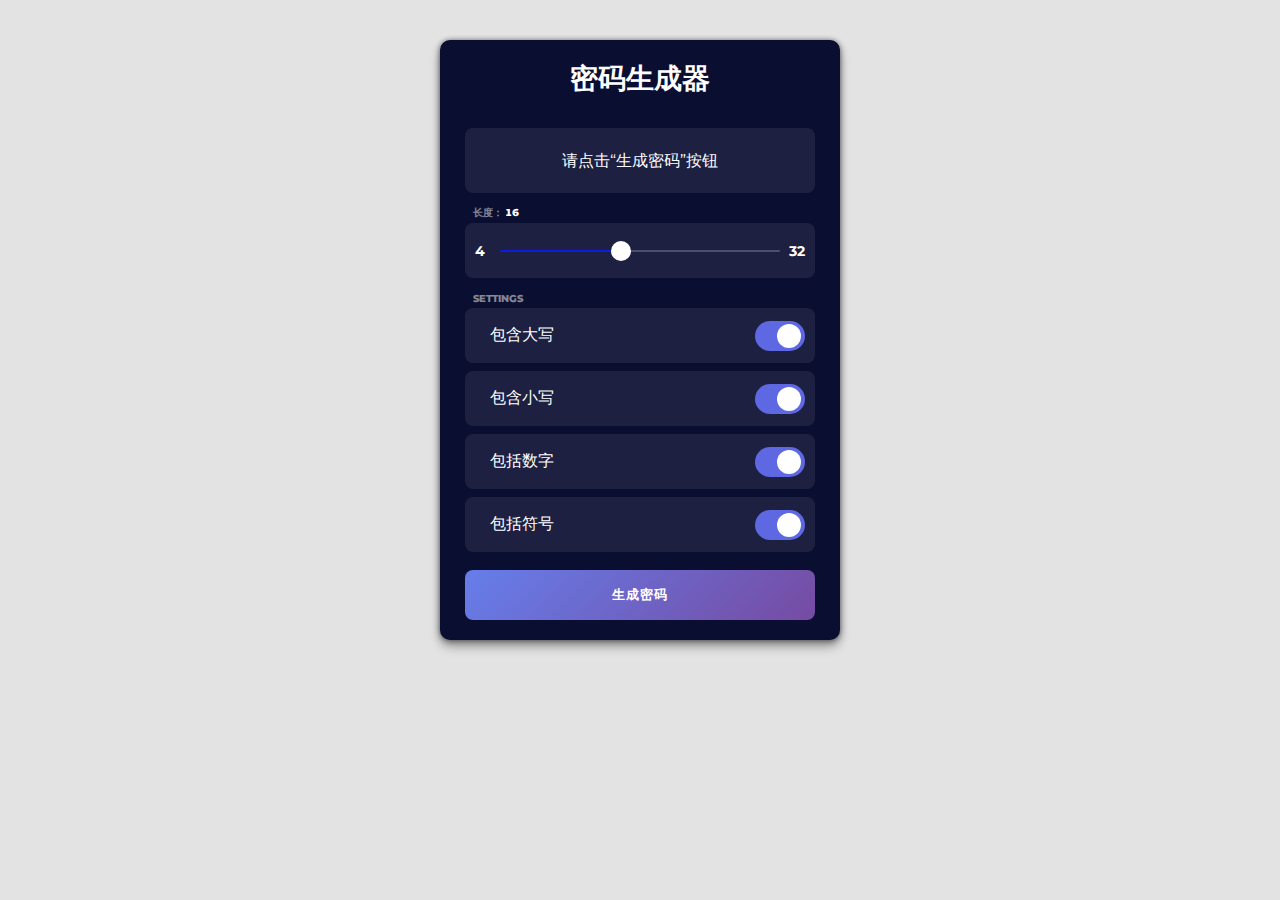
<file: public/pw.html>
<!DOCTYPE html>
<html lang="en">
<head>
    <meta charset="UTF-8">
    <meta http-equiv="X-UA-Compatible" content="IE=edge">
    <meta name="viewport" content="width=device-width, initial-scale=1.0">
    <meta name="google" content="notranslate">
	<title>密码生成器</title>
	<!--图标库-->
	<link rel='stylesheet' href='https://cdnjs.cloudflare.com/ajax/libs/font-awesome/5.11.2/css/all.min.css'>
	<!--字体库-->
	<link rel='stylesheet' href='https://fonts.googleapis.com/css?family=Montserrat&amp;display=swap'>
	<!--主要样式-->
	<link rel="stylesheet" href="css/pw.css">
</head>
<body>
	<div class="container">
		<h2 class="title">密码生成器</h2>
		<div class="result">
			<div class="result__title field-title">生成的密码</div>
			<div class="result__info right">请点击密码框复制密码</div>
			<div class="result__info left">复制</div>
			<div class="result__viewbox" id="result">请点击“生成密码”按钮</div>
			<button id="copy-btn" style="--x: 0; --y: 0"><i class="far fa-copy"></i></button>
		</div>
		<div class="length range__slider" data-min="4" data-max="32">
			<div class="length__title field-title" data-length='0'>长度：</div>
			<input id="slider" type="range" min="4" max="32" value="16" />
		</div>
		<div class="settings">
			<span class="settings__title field-title">settings</span>
			<div class="setting">
				<input type="checkbox" id="uppercase" checked />
				<label for="uppercase">包含大写</label>
			</div>
			<div class="setting">
				<input type="checkbox" id="lowercase" checked />
				<label for="lowercase">包含小写</label>
			</div>
			<div class="setting">
				<input type="checkbox" id="number" checked />
				<label for="number">包括数字</label>
			</div>
			<div class="setting">
				<input type="checkbox" id="symbol" checked />
				<label for="symbol">包括符号</label>
			</div>
		</div>
		<button class="btn generate" id="generate">生成密码</button>
	</div>
	<script  src="js/pw.js"></script>
</body>
</html>
</file>
<file: public/css/pw.css>
* {
  margin: 0;
  padding: 0;
  box-sizing: border-box;
}

body{
  /* background: url(../image/bj.jpg) rgba(200, 200, 200, 0.5); */
  background: url(https://api.oneneko.com/v1/bing_today) rgba(200, 200, 200, 0.5);
  background-blend-mode: multiply;
  background-repeat: no-repeat;
  background-attachment: fixed;
  background-size: cover;
  box-sizing: border-box;
}

button {
  border: 0;
  outline: 0;
}

.container {
  margin: 40px auto;
  width: 400px;
  height: 600px;
  padding: 10px 25px;
  background: #0a0e31;
  border-radius: 10px;
  box-shadow: 0 0 5px rgba(0, 0, 0, 0.45), 0 4px 8px rgba(0, 0, 0, 0.35), 0 8px 12px rgba(0, 0, 0, 0.15);
  font-family: "Montserrat";
}
.container h2.title {
  font-size: 1.75rem;
  margin: 10px -5px;
  margin-bottom: 30px;
  color: #fff;
  text-align: center;
}

.result {
  position: relative;
  width: 100%;
  height: 65px;
  overflow: hidden;
}
.result__info {
  position: absolute;
  bottom: 4px;
  color: #fff;
  font-size: 0.8rem;
  transition: all 150ms ease-in-out;
  transform: translateY(200%);
  opacity: 0;
}
.result__info.right {
  right: 8px;
}
.result__info.left {
  left: 8px;
}
.result__viewbox {
  width: 100%;
  height: 100%;
  background: rgba(255, 255, 255, 0.08);
  border-radius: 8px;
  color: #fff;
  text-align: center;
  line-height: 65px;
}
.result #copy-btn {
  position: absolute;
  top: var(--y);
  left: var(--x);
  width: 38px;
  height: 38px;
  background: #fff;
  border-radius: 50%;
  opacity: 0;
  transform: translate(-50%, -50%) scale(0);
  transition: all 350ms cubic-bezier(0.175, 0.885, 0.32, 1.275);
  cursor: pointer;
  z-index: 2;
}
.result #copy-btn:active {
  box-shadow: 0 0 0 200px rgba(255, 255, 255, 0.08);
}
.result:hover #copy-btn {
  opacity: 1;
  transform: translate(-50%, -50%) scale(1.35);
}

.field-title {
  position: absolute;
  top: -10px;
  left: 8px;
  transform: translateY(-50%);
  font-weight: 800;
  color: rgba(255, 255, 255, 0.5);
  text-transform: uppercase;
  font-size: 0.65rem;
  pointer-events: none;
  user-select: none;
}

.options {
  width: 100%;
  height: auto;
  margin: 50px 0;
}

.range__slider {
  position: relative;
  width: 100%;
  height: calc(65px - 10px);
  display: flex;
  justify-content: center;
  align-items: center;
  background: rgba(255, 255, 255, 0.08);
  border-radius: 8px;
  margin: 30px 0;
}
.range__slider::before, .range__slider::after {
  position: absolute;
  color: #fff;
  font-size: 0.9rem;
  font-weight: bold;
}
.range__slider::before {
  content: attr(data-min);
  left: 10px;
}
.range__slider::after {
  content: attr(data-max);
  right: 10px;
}
.range__slider .length__title::after {
  content: attr(data-length);
  position: absolute;
  right: -16px;
  font-variant-numeric: tabular-nums;
  color: #fff;
}

#slider {
  -webkit-appearance: none;
  width: calc(100% - (70px));
  height: 2px;
  border-radius: 5px;
  background: rgba(255, 255, 255, 0.314);
  outline: none;
  padding: 0;
  margin: 0;
  cursor: pointer;
}
#slider::-webkit-slider-thumb {
  -webkit-appearance: none;
  width: 20px;
  height: 20px;
  border-radius: 50%;
  background: white;
  cursor: pointer;
  transition: all 0.15s ease-in-out;
}
#slider::-webkit-slider-thumb:hover {
  background: #d4d4d4;
  transform: scale(1.2);
}
#slider::-moz-range-thumb {
  width: 20px;
  height: 20px;
  border: 0;
  border-radius: 50%;
  background: white;
  cursor: pointer;
  transition: background 0.15s ease-in-out;
}
#slider::-moz-range-thumb:hover {
  background: #d4d4d4;
}

.settings {
  position: relative;
  height: auto;
  widows: 100%;
  display: flex;
  flex-direction: column;
}
.settings .setting {
  position: relative;
  width: 100%;
  height: calc(65px - 10px);
  background: rgba(255, 255, 255, 0.08);
  border-radius: 8px;
  display: flex;
  align-items: center;
  padding: 10px 25px;
  color: #fff;
  margin-bottom: 8px;
}
.settings .setting input {
  opacity: 0;
  position: absolute;
}
.settings .setting input + label {
  user-select: none;
}
.settings .setting input + label::before, .settings .setting input + label::after {
  content: "";
  position: absolute;
  transition: 150ms cubic-bezier(0.24, 0, 0.5, 1);
  transform: translateY(-50%);
  top: 50%;
  right: 10px;
  cursor: pointer;
}
.settings .setting input + label::before {
  height: 30px;
  width: 50px;
  border-radius: 30px;
  background: rgba(214, 214, 214, 0.434);
}
.settings .setting input + label::after {
  height: 24px;
  width: 24px;
  border-radius: 60px;
  right: 32px;
  background: #fff;
}
.settings .setting input:checked + label:before {
  background: #5d68e2;
  transition: all 150ms cubic-bezier(0, 0, 0, 0.1);
}
.settings .setting input:checked + label:after {
  right: 14px;
}
.settings .setting input:focus + label:before {
  box-shadow: 0 0 0 2px rgba(255, 255, 255, 0.75);
}

.btn.generate {
  user-select: none;
  position: relative;
  width: 100%;
  height: 50px;
  margin: 10px 0;
  border-radius: 8px;
  color: #fff;
  border: none;
  background-image: linear-gradient(135deg, #667eea 0%, #764ba2 100%);
  letter-spacing: 1px;
  font-weight: bold;
  text-transform: uppercase;
  cursor: pointer;
  transition: all 150ms ease;
}
.btn.generate:active {
  transform: translateY(-3%);
  box-shadow: 0 4px 8px rgba(255, 255, 255, 0.08);
}

.support {
  position: fixed;
  right: 10px;
  bottom: 10px;
  padding: 10px;
  display: flex;
}

a {
  margin: 0 20px;
  color: #fff;
  font-size: 2rem;
  transition: all 400ms ease;
}

a:hover {
  color: #222;
}
</file>
